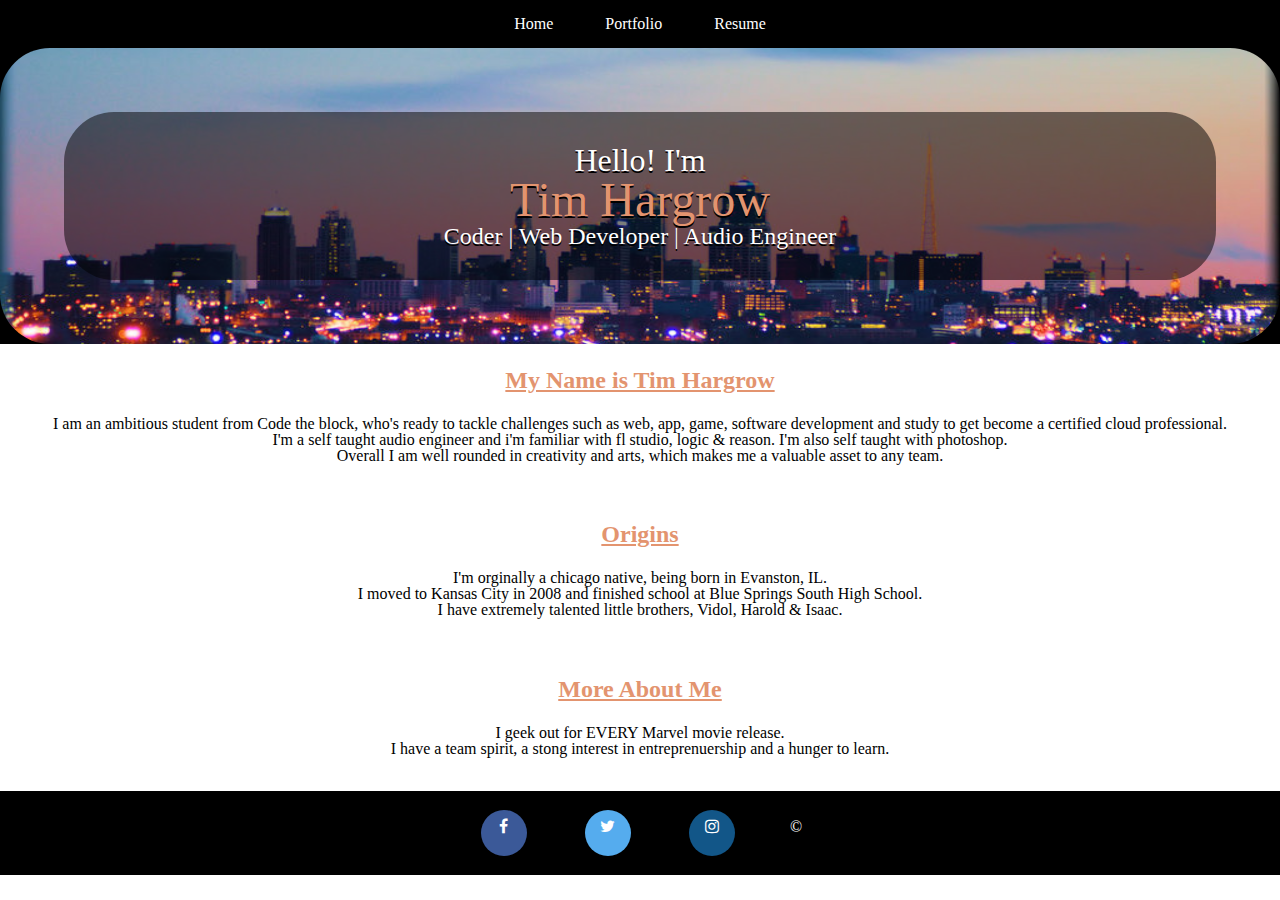
<file: index.html>
<!DOCTYPE>
<html>
<head>
<title>
Timothy Hargrow
</title>
<link rel="stylesheet" type="text/css" href="reset.css">
<link rel="stylesheet" type="text/css" href="style.css">
<meta name="viewport" content="width=device-width, initial-scale=1">
<link rel="stylesheet" href="https://cdnjs.cloudflare.com/ajax/libs/font-awesome/4.7.0/css/font-awesome.min.css">
</head>
<body>

  <!-- Navigation -->
<div class="column clearfix">
<ul class="nav-menu">
<li><a href="index.html">Home</a></li>
  <li><a href="Porfolio.html">Portfolio</a></li>
  <li><a href="resume.html">Resume</a></li>
</ul>
  </div>

<!-- Header -->
  <header>
  <div class="background-image">
    <div class="backdrop">
  
    <h3 id="hello">Hello! I'm</h3>
    <h1 id="name-header">Tim Hargrow</h1> 
    <h2 id="skills"> Coder | Web Developer | Audio Engineer</h2>
</div>
  </div>
      </header>

<!-- Content -->  
<!--<section class="content">-->
<!--  <div class="content">-->
  
    <!-- My Name Is Tim Hargrow -->
    <div class="paragraph-content">
    <h2 class="paragraph-content bold-title">
      My Name is Tim Hargrow
 </h2>
    <p class="paragraph-content index-content">
     I am an ambitious student from Code the block, who's ready to tackle challenges such as web, app, game, software development and study to get become a certified cloud professional.
      <br> I'm a self taught audio engineer and i'm familiar with fl studio, logic &amp; reason. I'm also self taught with photoshop. <br>
      Overall I am well rounded in creativity and arts, which makes me a valuable asset to any team.
    </p>
   <br>
   
    <!-- Where I'm From -->
      <h2 class="paragraph-content bold-title">
  Origins
    </h2>
      <p class="paragraph-content index-content">
     I'm orginally a chicago native, being born in Evanston, IL. 
        <br> I moved to Kansas City in 2008 and finished school at Blue Springs South High School. 
        <br> I have extremely talented little brothers, Vidol, Harold &amp; Isaac.
       </p>
   <br>
    
    <!-- More About Me -->
    <h1 class="paragraph-content bold-title">
      More About Me
    </h1>
    <p class="paragraph-content index-content">
   I geek out for EVERY Marvel movie release.
      <br> I have a team spirit, a stong interest in entreprenuership and a hunger to learn.
    </p>
  <br>
  </div>
  
  <!-- Footer -->
  <footer>
 <div class="column clearfix">
<ul class="nav-menu">
<li><a href="https://www.facebook.com/1hargrow" class="fa fa-facebook"></a></li>
  <li><a href="https://twitter.com/TimHargrow" class="fa fa-twitter"></a></li>
  <li><a href="https://www.instagram.com/officialhargrow/" class="fa fa-instagram"></a></li>
  <li>&copy;</li>
</ul>
  </div>
  </footer>
 </body>
 </html>
</file>
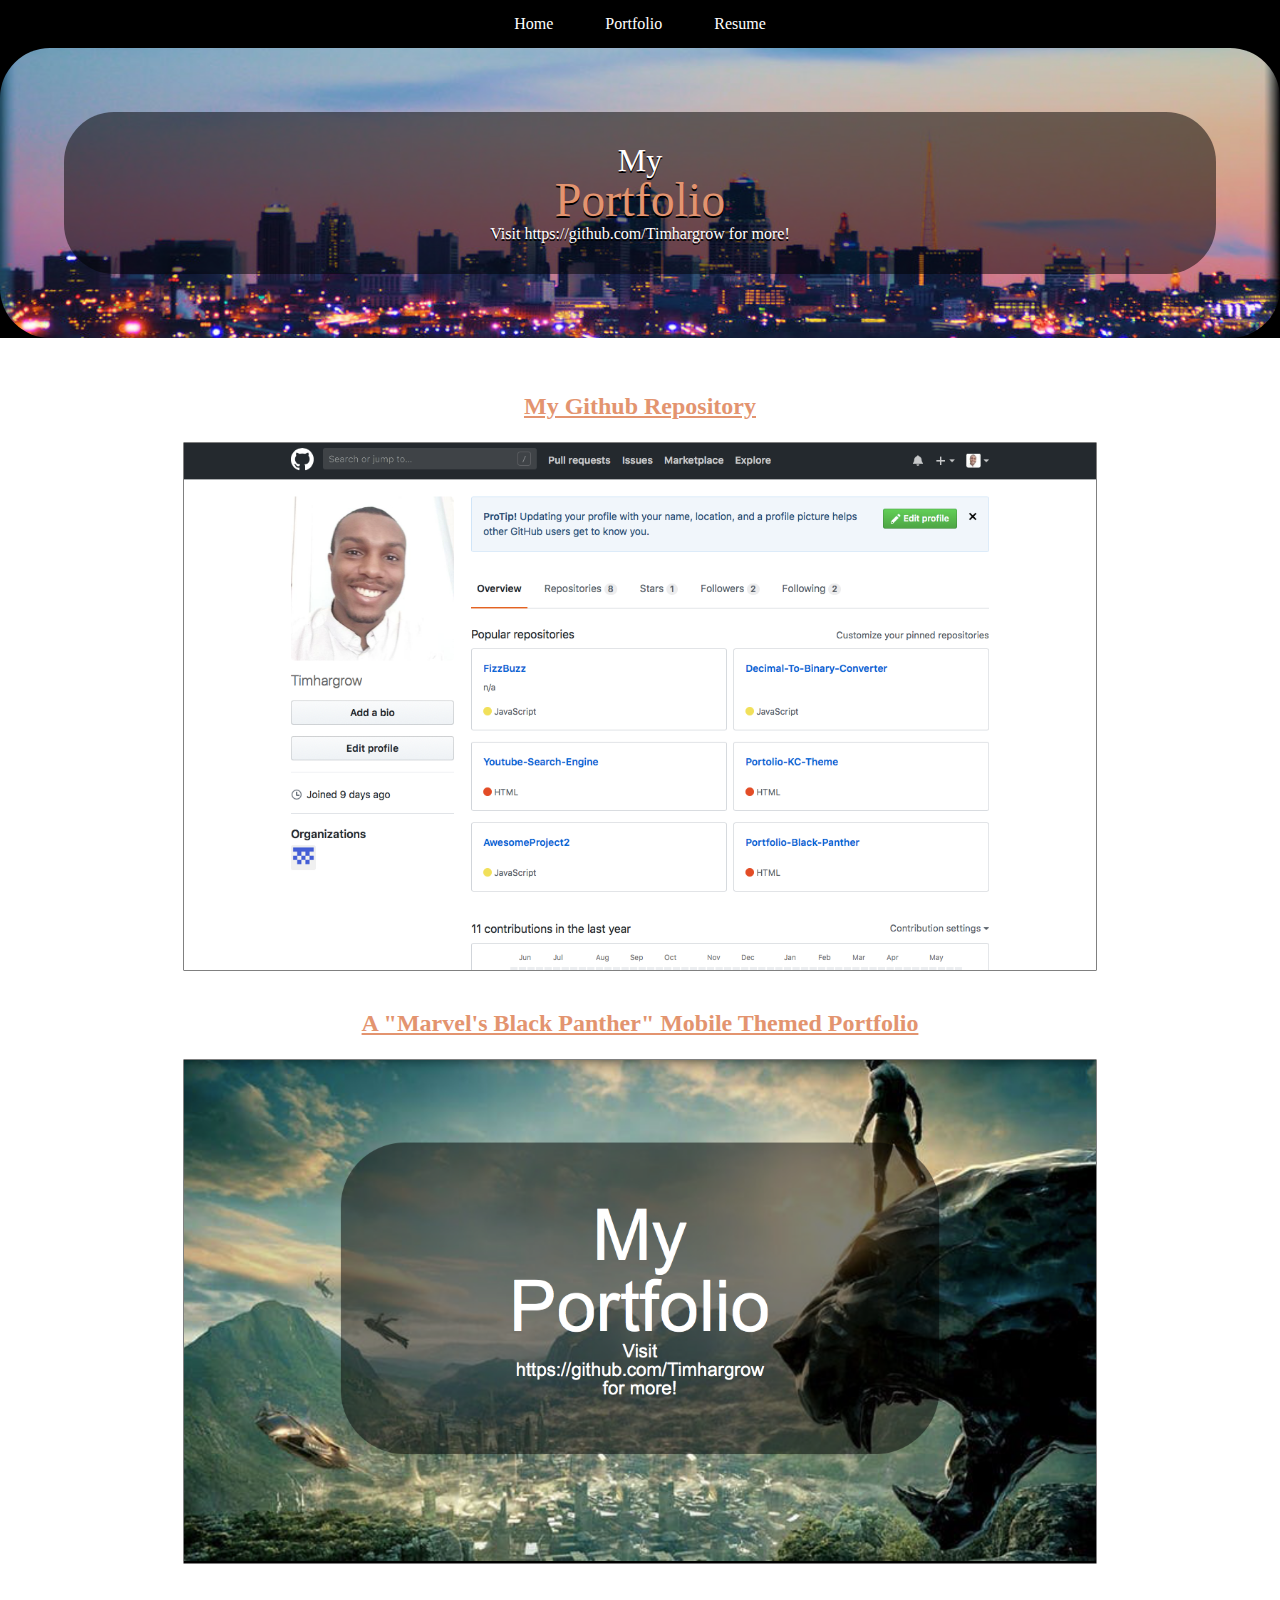
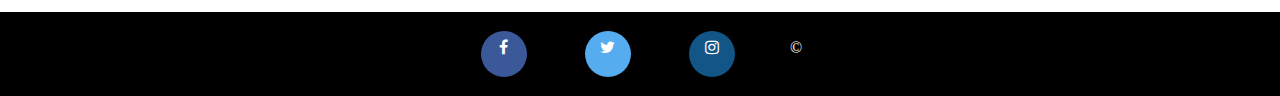
<file: Porfolio.html>
<!DOCTYPE>
<html>
<head>
  <title>Portfolio</title>
  <link rel="stylesheet" type="text/css" href="reset.css"> 
  <link rel="stylesheet" type="text/css" href="style.css">
  <meta name="viewport" content="width=device-width, initial-scale=1">
<link rel="stylesheet" href="https://cdnjs.cloudflare.com/ajax/libs/font-awesome/4.7.0/css/font-awesome.min.css">
  </head>
  <body>

    <!-- Navigation -->
  <div class="column clearfix">
  <ul class="nav-menu">
  <li><a href="index.html">Home</a></li>
    <li><a href="Porfolio.html">Portfolio</a></li>
    <li><a href="resume.html">Resume</a></li>
  </ul>
    </div>
    
    <!-- Header -->
    <header>
    <div class="background-image">
       <div class="backdrop">
    <h1 class="my-header">My</h1>
    <h1 class="portfolio-header">Portfolio</h1>
         <h3 class="sub-header">Visit https://github.com/Timhargrow for more!</h3>
      </div>
      </div>
        </header>

  <!-- Content -->  
<div class="portfolio-content">
   <a href="https://github.com/Timhargrow"><h2 class="paragraph-content bold-title">My Github Repository
  </h2></a>
<img src="images/mygithubrepository.png" alt="my github repository" class="google paragraph-content">
  <br>
  
   <a href="https://timhargrow.github.io/Portfolio-Black-Panther/"><h2 class="paragraph-content bold-title">A "Marvel's Black Panther" Mobile Themed Portfolio
  </h2></a>
<img src="images/BlackPantherTheme.png" alt="Black Panther Theme Version Of My Portfolio Website" class="google paragraph-content">
 </div> 
   <br>
  
  <!-- Footer -->
  <footer>
 <div class="column clearfix">
<ul class="nav-menu">
<li><a href="#" class="fa fa-facebook"></a></li>
  <li><a href="#" class="fa fa-twitter"></a></li>
  <li><a href="#" class="fa fa-instagram"></a></li>
  <li>&copy;</li>
</ul>
  </div>
  </footer>
 </body>
 </html>
</file>
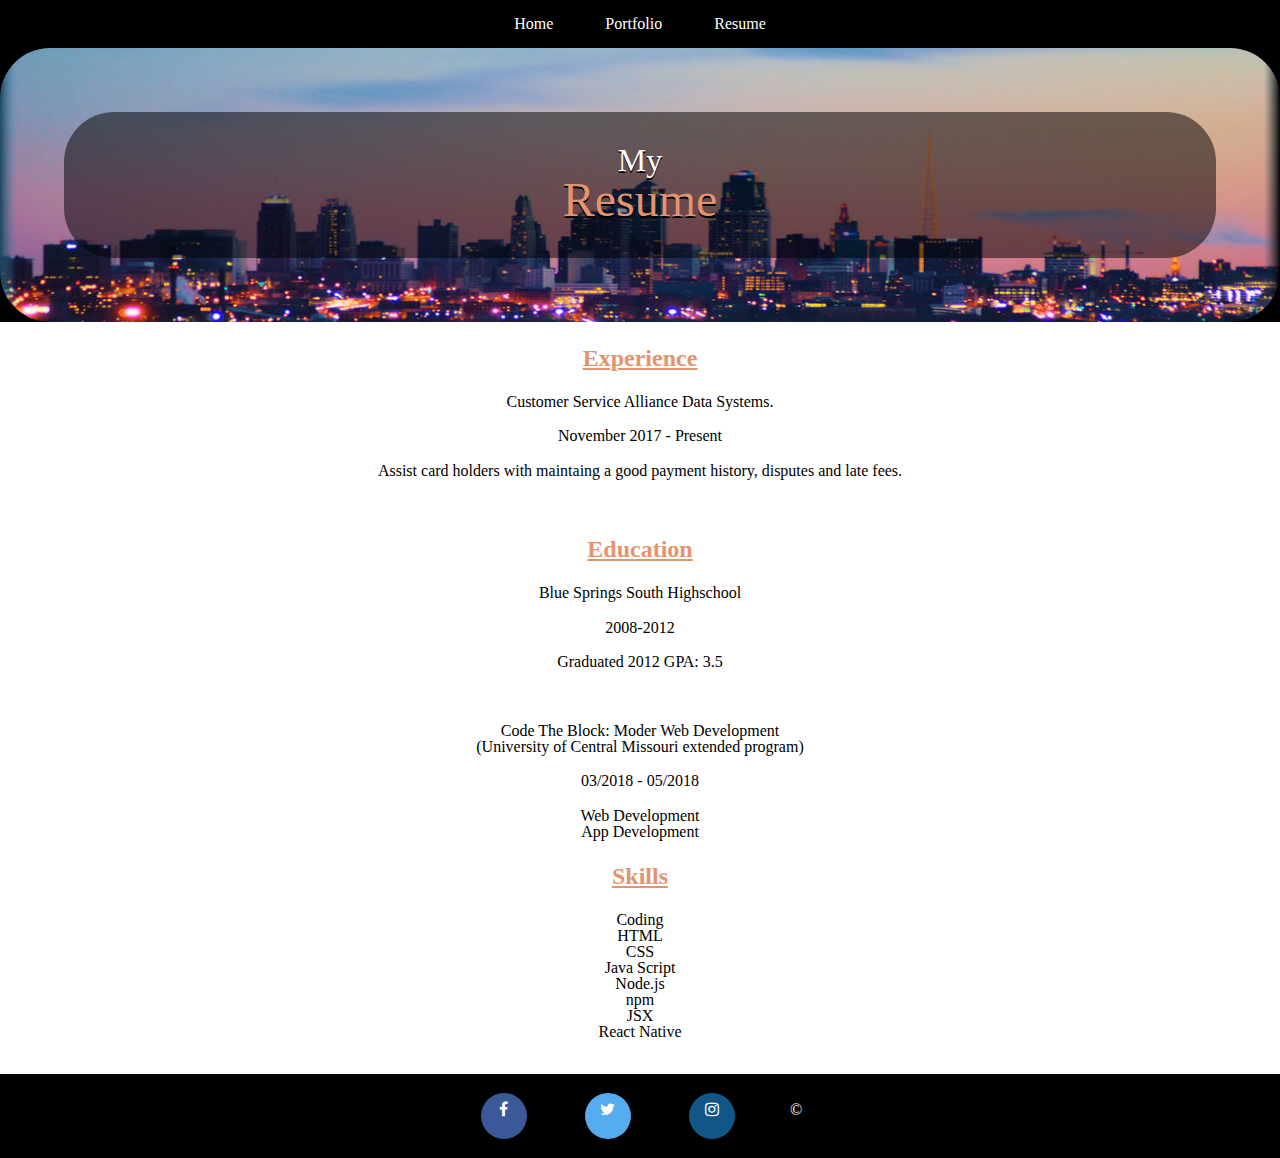
<file: resume.html>
<!DOCTYPE>
<html>
<head>
  <title>Resume</title>
  <link rel="stylesheet" type="text/css" href="reset.css">  
  <link rel="stylesheet" type="text/css" href="style.css">
  <meta name="viewport" content="width=device-width, initial-scale=1">
<link rel="stylesheet" href="https://cdnjs.cloudflare.com/ajax/libs/font-awesome/4.7.0/css/font-awesome.min.css">
  </head>
  
  <!-- Navigation -->
  <div class="column clearfix">
  <ul class="nav-menu">
  <li><a href="index.html">Home</a></li>
    <li><a href="Porfolio.html">Portfolio</a></li>
    <li><a href="resume.html">Resume</a></li>
  </ul>
    </div>
  
    <!-- Header -->
<body>  
   <header>
  <div class="background-image">
     <div class="backdrop">
    <h1 class="my-header">My</h1>
    <h1 class="resume-header">Resume</h1>
    </div>
    </div>
          </header>
  
   <!-- Content -->  
  
  <!-- Experince -->
<!--<div class="content">-->
  <h2 class="paragraph-content bold-title">Experience</h2>
  <h3 class="paragraph-content index-content"> Customer Service         Alliance Data Systems.</h3>
  <h4 class="paragraph-content index-content"> November 2017 - Present</h4>
 <ul class="paragraph-content index-content">
  <li>Assist card holders with maintaing a good payment history, disputes and late fees. </li></ul> 
 
   <br>
 
  <!-- Education -->
  <h2 class="paragraph-content bold-title">Education</h2>
 <h3 class="paragraph-content index-content"> Blue Springs South Highschool</h3>
  <h4 class="paragraph-content index-content"> 2008-2012</h4>
  <p class="paragraph-content index-content">
  Graduated 2012         GPA: 3.5</p>
  <br>
  <h3 class="paragraph-content index-content"> Code The Block: Moder Web Development 
    <br>
    (University of Central Missouri extended program)</h3>
  <h4 class="paragraph-content index-content"> 03/2018 - 05/2018</h4>
  <ul class="paragraph-content index-content">
  <li>Web Development</li>
  <li>App Development</li>
  </ul> 
  
  <!-- Skills -->
  <h2 class="paragraph-content bold-title">Skills</h2>
  <ul class="paragraph-content index-content">
 <li>Coding</li>
    <li>HTML</li>
    <li>CSS</li>
    <li>Java Script</li>
    <li>Node.js</li>
    <li>npm</li>
    <li>JSX</li>
    <li>React Native</li>
  </ul>
  <br>
  
 <!-- Footer -->
  <footer>
 <div class="column clearfix">
<ul class="nav-menu">
<li><a href="#" class="fa fa-facebook"></a></li>
  <li><a href="#" class="fa fa-twitter"></a></li>
  <li><a href="#" class="fa fa-instagram"></a></li>
  <li>&copy;</li>
</ul>
  </div>
  </footer>
 </body>
 </html>
</file>
<file: style.css>
/* Html */
/*
html {
background-color: black;
}
*/

.content {
background-color: white;
}

header {
background-color: black;
}

body {
margin: 0
}

/* Home Page */

/* Navigation */

.column {
display: block;
border: 1em solid black;
background-color: black;
}

.nav-menu {
  text-align: center;
}

.nav-menu li {
    padding: 0 1em;
  text-align: center;
  display: inline;
  margin: 0 0.5em;
color: white;
} 

li {
list-style-type: none;
}

/* Links */

a {
text-decoration: none;
}


a:link {
color: white;
}

a:visited {
color: white;
}

a:hover {
color: lightblue;
}

a:active {
color: orange;
}

a:focus {
color:orange
}


/* Header */

header {
text-align: center;
   color: white;
  text-shadow: 0 2px 0 black;
} 

/* Background Image */

.background-image {
padding: 5% 5%;
background: url("images/kansas_city_at_sundown_by_tthealer.jpg");
background-repeat: no-repeat;
background-position: center;
backface-visibility: visible;
background-size: 100% 200%;
border-radius: 50px 50px;
}

.backdrop {
    background: rgba(0,0,0,0.5);
    padding: 2rem;
  border-radius: 50px 50px;
}
/* Porfolio Page */

/* Porfolio Navigation */


/* Porfolio Header */
.portfolio-header {
text-align: center;
  
}

/* Resume Page */

/* Resume Header */

.resume-header {
text-align: center;
  margin-bottom: 1em;
}


#hello {
font-size: 2em;
}

#name-header {
font-size: 3em;
  color: #e3946f;
/*  margin-bottom: 2px;*/
}

#skills {
 font-size: 1.5em; 
}

.portfolio-header {
font-size: 3em;
  color: #e3946f;
  margin-bottom: 2px;
}

.resume-header {
font-size: 3em;
  color: #e3946f;
  margin-bottom: 2px;
}

.my-header {
font-size: 2em;
}
/* Paragraph Content */

.paragraph-content {
text-align: center
}

.bold-title {
font-weight: bolder;
  font-size: 1.50em;
margin: 1em;
  color: #e3946f;
  text-decoration: underline;
}

.index-content {
margin: 1.15em;
}

/*Footer*/

.fa {
  padding: .5em;
  font-size: 30px;
  width: 30px;
  height: 30px;
  text-align: center;
  text-decoration: none;
  margin: 3px 3px;
  border-radius: 100%;
}

.fa:hover {
    opacity: 0.7;
}

.fa-facebook {
  background: #3B5998;
  color: white;
  size: 1em;
}

.fa-twitter {
  background: #55ACEE;
  color: white;
  size: 1em;
}

.fa-instagram {
  background: #125688;
  color: white;
  font-size: 1em;
}


.portfolio-content {
padding: 2rem;
}

.google {
width: 75%;
  border: 1px solid gray;
  border-radius: 1px 1px;
  text-align: center;
  display: block;
  margin-left: auto;
  margin-right: auto
}
</file>
